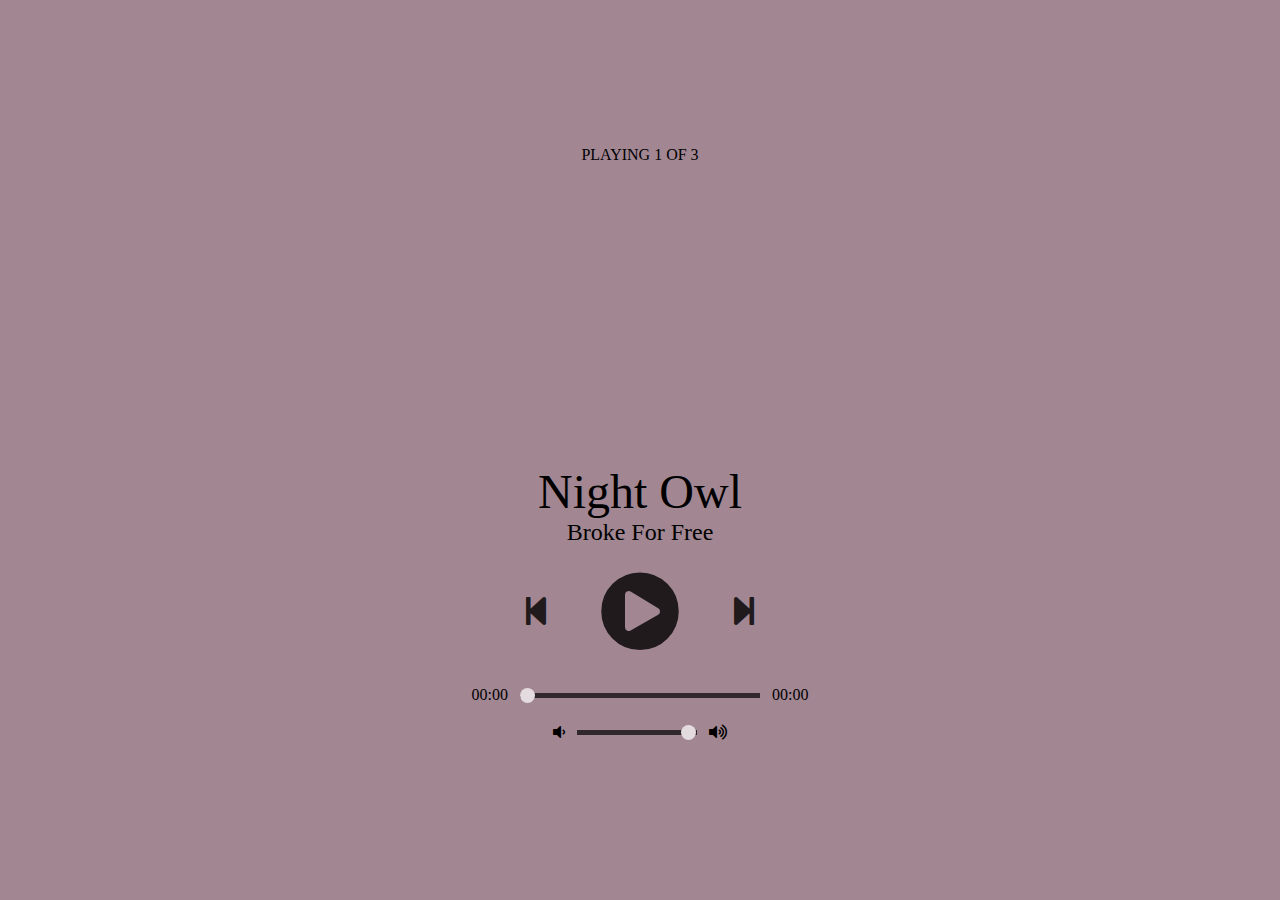
<file: index.html>
<!DOCTYPE html>
<html lang="en">
  <head>
    <meta charset="UTF-8" />
    <meta name="viewport" content="width=device-width, initial-scale=1.0" />
    <title>Music</title>
    <link
      rel="stylesheet"
      href="https://cdnjs.cloudflare.com/ajax/libs/font-awesome/5.13.0/css/all.min.css"
    />
    <link rel="stylesheet" href="css/style.css" />
  </head>
  <body>
    <div class="player">
      <div class="details">
        <div class="now-playing">PLAYING X OF Y</div>
        <div class="track-art"></div>
        <div class="track-name">Track Name</div>
        <div class="track-artist">Track Artist</div>
      </div>
      <div class="buttons">
        <div class="prev-track" onclick="prevTrack()">
          <i class="fa fa-step-backward fa-2x"></i>
        </div>
        <div class="playpause-track" onclick="playpauseTrack()">
          <i class="fa fa-play-circle fa-5x"></i>
        </div>
        <div class="next-track" onclick="nextTrack()">
          <i class="fa fa-step-forward fa-2x"></i>
        </div>
      </div>
      <div class="slider_container">
        <div class="current-time">00:00</div>
        <input
          type="range"
          min="1"
          max="100"
          value="0"
          class="seek_slider"
          onchange="seekTo()"
        />
        <div class="total-duration">00:00</div>
      </div>
      <div class="slider_container">
        <i class="fa fa-volume-down"></i>
        <input
          type="range"
          min="1"
          max="100"
          value="99"
          class="volume_slider"
          onchange="setVolume()"
        />
        <i class="fa fa-volume-up"></i>
      </div>
    </div>

    <script src="main.js"></script>
  </body>
</html>
</file>
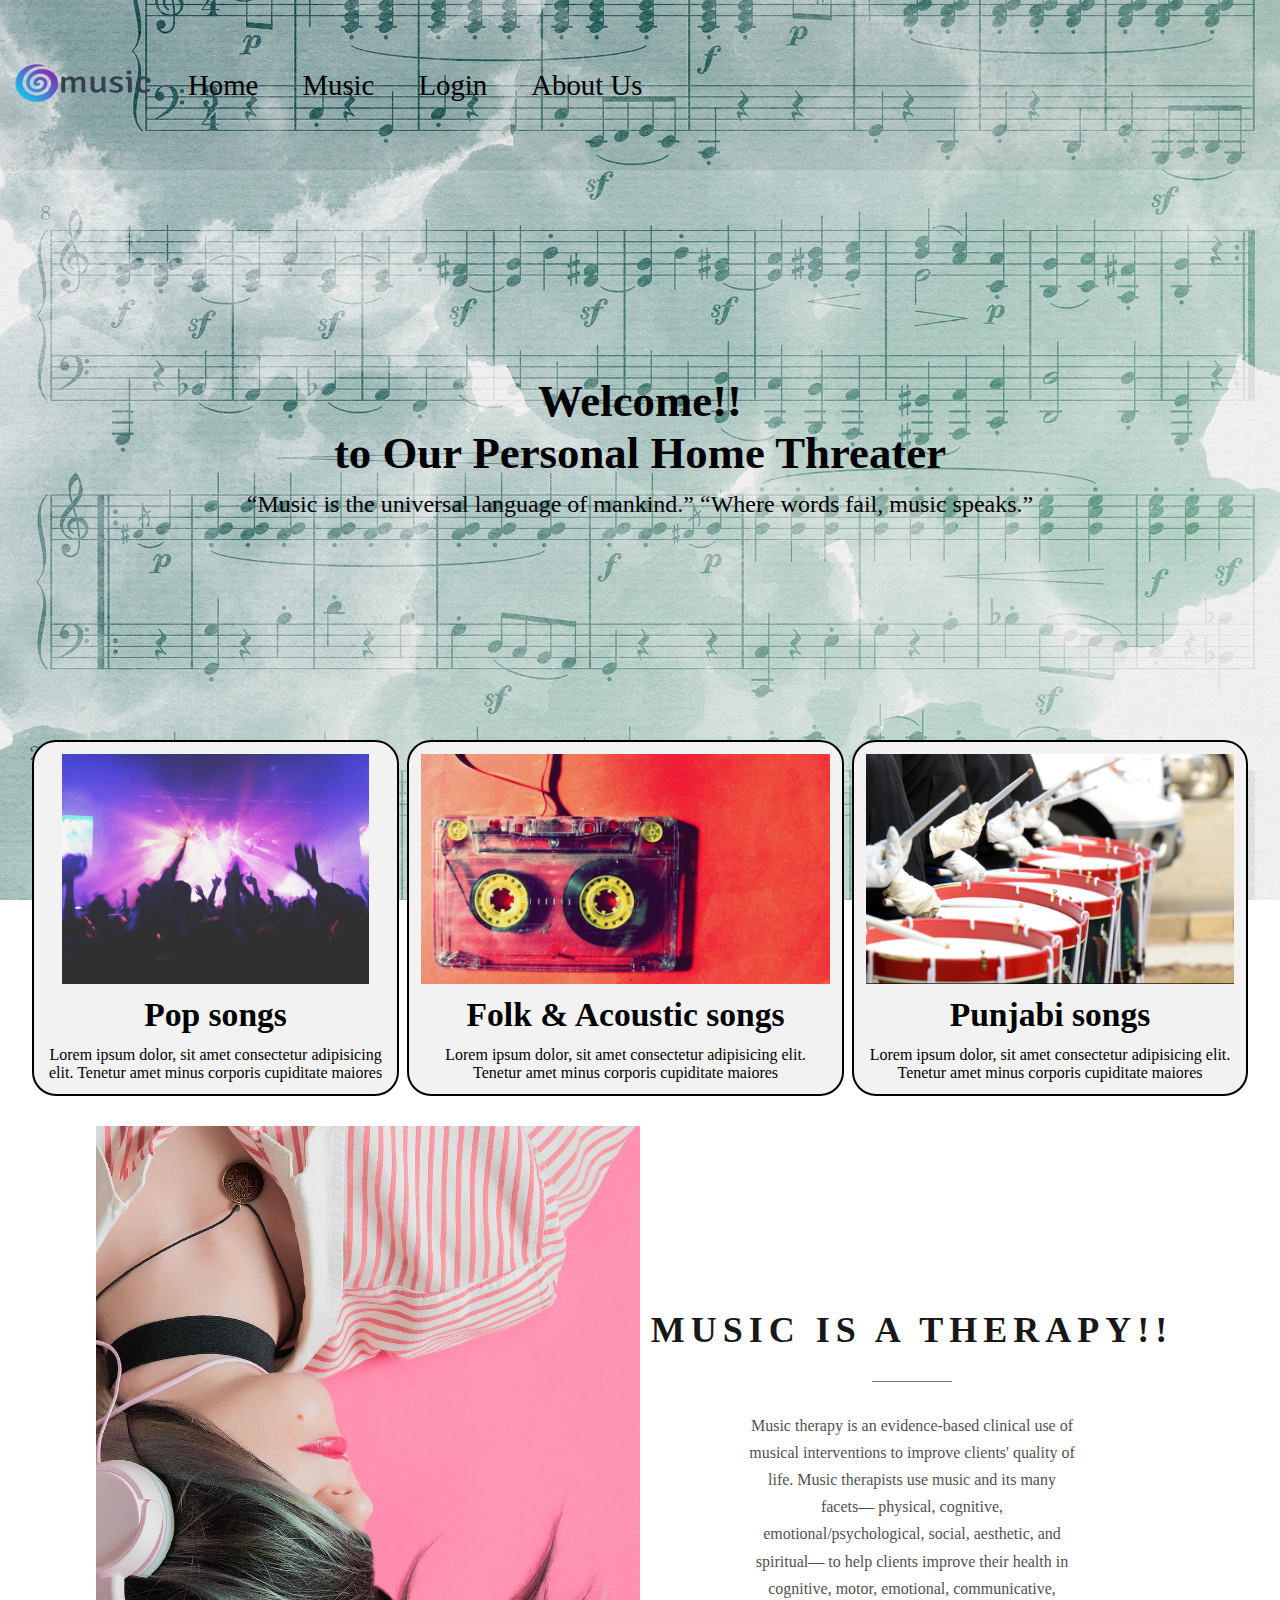
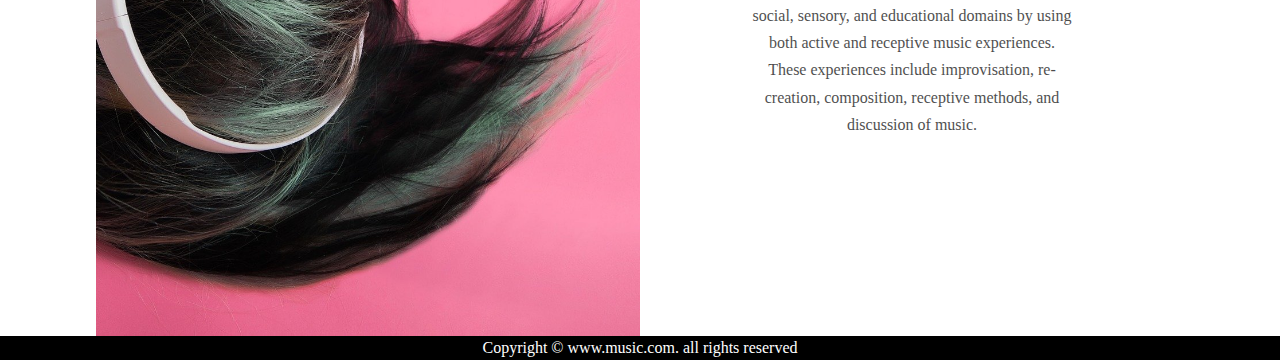
<file: index2.html>
<!DOCTYPE html>
<html lang="en">
  <head>
    <meta charset="UTF-8" />
    <meta name="viewport" content="width=device-width, initial-scale=1.0" />
    <title>Music Player</title>
    <link rel="stylesheet" href="css/style2.css" />
  </head>
  <body>
    <nav id="navbar">
      <div id="logo">
        <img src="image/logo.png" />
      </div>
      <ul>
        <li class="item"><a href="#home">Home</a></li>
        <li class="item"><a href="index.html">Music</a></li>
        <li class="item"><a href="login.html">Login</a></li>
        <li class="item"><a href="about.html">About Us</a></li>
      </ul>
    </nav>
    <section id="home">
      <h1 class="h-primary">
        Welcome!!<br />
        to Our Personal Home Threater
      </h1>
      <p>
        “Music is the universal language of mankind.” “Where words fail, music
        speaks.”
      </p>
    </section>
    <section class="music">
      <div id="music">
        <div class="box">
          <img src="image/pop.jpg" alt="" />
          <h2 class="h-secondary center">Pop songs</h2>
          <p class="center">
            Lorem ipsum dolor, sit amet consectetur adipisicing elit. Tenetur
            amet minus corporis cupiditate maiores
          </p>
        </div>
        <div class="box">
          <img src="image/folk.jpg" alt="" />
          <h2 class="h-secondary center">Folk & Acoustic songs</h2>
          <p class="center">
            Lorem ipsum dolor, sit amet consectetur adipisicing elit. Tenetur
            amet minus corporis cupiditate maiores
          </p>
        </div>
        <div class="box">
          <img src="image/pun.jpg" alt="" />
          <h2 class="h-secondary center">Punjabi songs</h2>
          <p class="center">
            Lorem ipsum dolor, sit amet consectetur adipisicing elit. Tenetur
            amet minus corporis cupiditate maiores
          </p>
        </div>
      </div>
    </section>
    <section id="about">
      <div class="image"></div>
      <div class="content">
        <h2>Music is a Therapy!!</h2>
        <span> </span>
        <p>
          Music therapy is an evidence-based clinical use of musical
          interventions to improve clients' quality of life. Music therapists
          use music and its many facets— physical, cognitive,
          emotional/psychological, social, aesthetic, and spiritual— to help
          clients improve their health in cognitive, motor, emotional,
          communicative, social, sensory, and educational domains by using both
          active and receptive music experiences. These experiences include
          improvisation, re-creation, composition, receptive methods, and
          discussion of music.
        </p>
      </div>
    </section>
    <footer>
      <div class="center">
        Copyright &copy; www.music.com. all rights reserved
      </div>
    </footer>
  </body>
</html>
</file>
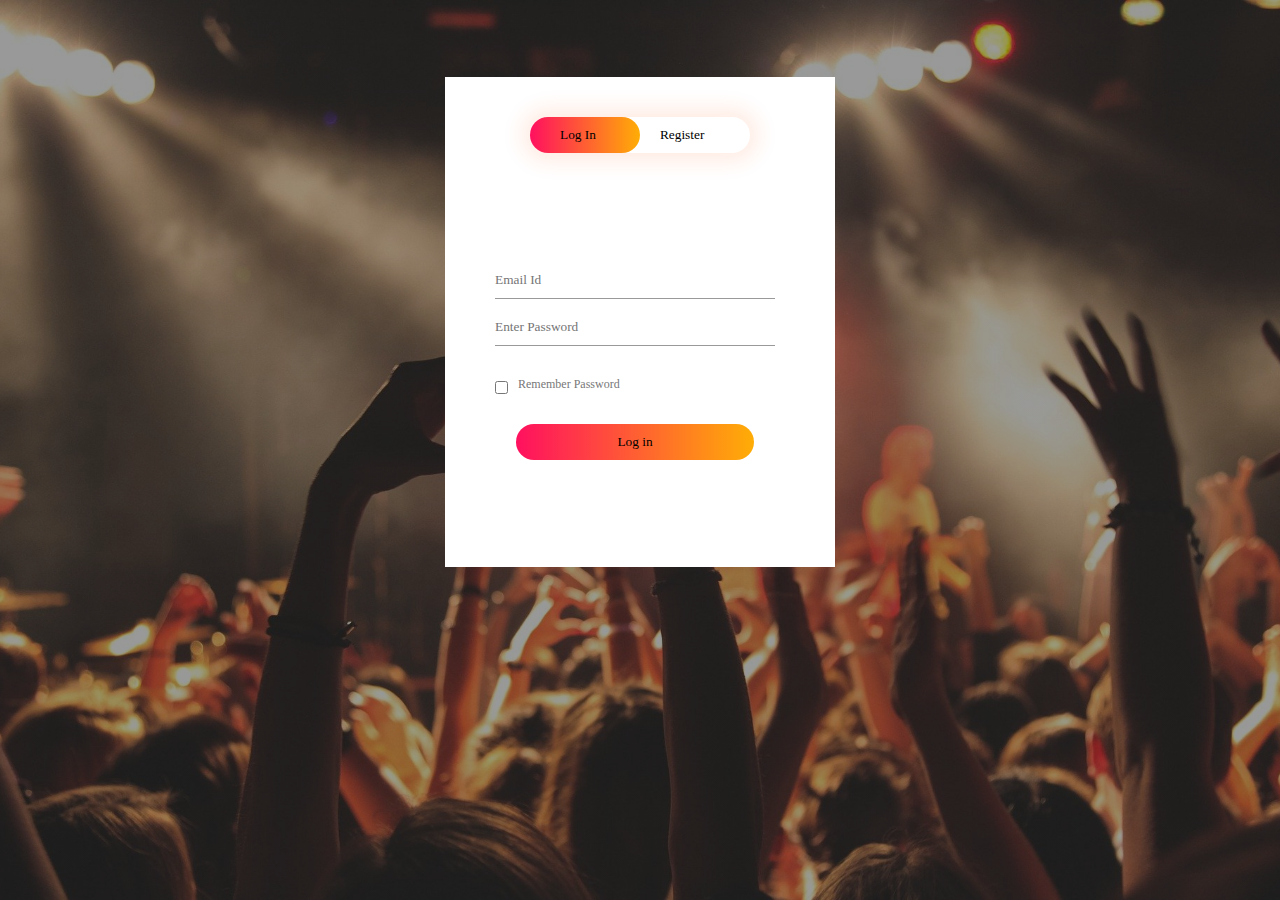
<file: login.html>
<!DOCTYPE html>
<html lang="en">
  <head>
    <meta charset="UTF-8" />
    <meta name="viewport" content="width=device-width, initial-scale=1.0" />
    <title>Login and Registeration</title>
    <link rel="stylesheet" href="css/login.css" />
  </head>
  <body>
    <div class="hero">
      <div class="form-box">
        <div class="button-box">
          <div id="btn"></div>
          <button type="button" class="toggle-btn" onclick="login()">
            Log In
          </button>
          <button type="button" class="toggle-btn" onclick="register()">
            Register
          </button>
        </div>
        <form id="login" class="input-group">
          <input
            type="email"
            class="input-field"
            placeholder="Email Id"
            required
          />
          <input
            type="text"
            class="input-field"
            placeholder="Enter Password"
            required
          />
          <input type="checkbox" class="check-box" /><span>
            Remember Password</span
          >
          <button type="submit" class="submit-btn">Log in</button>
        </form>
        <form id="register" class="input-group">
          <input
            type="email"
            class="input-field"
            placeholder="Email Id"
            required
          />

          <input
            type="date of birth"
            class="input-field"
            placeholder="date of birth"
            required
          />

          <input
            type="text"
            class="input-field"
            placeholder="Enter Password"
            required
          />
          <input type="checkbox" class="check-box" /><span>
            I agree to the terms and condition</span
          >
          <button type="submit" class="submit-btn">Register</button>
        </form>
      </div>
    </div>
    <script>
      var x = document.getElementById("login");
      var y = document.getElementById("register");
      var z = document.getElementById("btn");

      function register() {
        x.style.left = "-400px";
        y.style.left = "50px";
        z.style.left = "110px";
      }
      function login() {
        x.style.left = "50px";
        y.style.left = "450px";
        z.style.left = "0px";
      }
    </script>
  </body>
</html>
</file>
<file: css/style.css>
body { 
    background-color: lightgreen; 
    transition: background-color .5s; 
  } 
  .player { 
    height: 95vh; 
    display: flex; 
    align-items: center; 
    flex-direction: column; 
    justify-content: center; 
  } 
    
  .details { 
    display: flex; 
    align-items: center; 
    flex-direction: column; 
    justify-content: center; 
    margin-top: 25px; 
  } 
    
  .track-art { 
    margin: 25px; 
    height: 250px; 
    width: 250px; 
    background-image: URL( 
       "https://source.unsplash.com/Qrspubmx6kE/640x360"); 
    background-size: cover; 
    background-position: center; 
    border-radius: 15%; 
  } 
  .now-playing { 
    font-size: 1rem; 
    font-family: 'Balsamiq Sans', cursive;
  } 
    
  .track-name { 
    font-size: 3rem; 
    font-family: 'Balsamiq Sans', cursive;
  } 
    
  .track-artist { 
    font-size: 1.5rem; 
    font-family: 'Balsamiq Sans', cursive;
  } 
  .buttons { 
    display: flex; 
    flex-direction: row; 
    align-items: center; 
  } 
    
  .playpause-track, 
  .prev-track, 
  .next-track { 
    padding: 25px; 
    opacity: 0.8; 
    transition: opacity .2s; 
  } 
  .playpause-track:hover, 
  .prev-track:hover, 
  .next-track:hover { 
    opacity: 1.0; 
  } 
  .slider_container { 
    width: 75%; 
    max-width: 400px; 
    display: flex; 
    justify-content: center; 
    align-items: center; 
  } 
  .seek_slider, .volume_slider { 
    -webkit-appearance: none; 
    -moz-appearance: none; 
    appearance: none; 
    height: 5px; 
    background: black; 
    opacity: 0.7; 
    -webkit-transition: .2s; 
    transition: opacity .2s; 
  } 
  .seek_slider::-webkit-slider-thumb, 
  .volume_slider::-webkit-slider-thumb { 
    -webkit-appearance: none; 
    -moz-appearance: none; 
    appearance: none; 
    width: 15px; 
    height: 15px; 
    background: white; 
    cursor: pointer; 
    border-radius: 50%; 
  } 
  .seek_slider:hover, 
  .volume_slider:hover { 
    opacity: 1.0; 
  } 
    
  .seek_slider { 
    width: 60%; 
  } 
    
  .volume_slider { 
    width: 30%; 
  } 
    
  .current-time, 
  .total-duration { 
    padding: 10px; 
  } 
    
  i.fa-volume-down, 
  i.fa-volume-up { 
    padding: 10px; 
  } 
  i.fa-play-circle, 
  i.fa-pause-circle, 
  i.fa-step-forward, 
  i.fa-step-backward { 
    cursor: pointer; 
  }
</file>
<file: css/style2.css>
* {
  margin: 0;
  padding: 0;
}
:root {
  --navbar-height: 59px;
}
#navbar {
  display: flex;
  align-items: center;
  position: relative;
  top: 0px;
}
#navbar::before {
  content: "";
  background-color: black;
  position: absolute;
  top: 0px;
  left: 0px;
  height: 100%;
  width: 100%;
  z-index: -1;
  opacity: 0.4;
}
#logo {
  margin: 5px 3px;
}
#logo img {
  height: 150px;
  margin: 3px 5px;
}
#navbar ul {
  display: flex;
}
#navbar ul li {
  list-style: none;
  font-size: 1.8rem;
  font-family: "Balsamiq Sans", cursive;
}
#navbar ul li a {
  color: black;
  display: block;
  padding: 1px 22px;
  border-radius: 20px;
  text-decoration: none;
}
#navbar ul li a:hover {
  color: black;
  background-color: white;
}
#home {
  display: flex;
  flex-direction: column;
  padding: 30px 200px;
  height: 480px;
  justify-content: center;
  align-items: center;
}
#home::before {
  content: "";
  position: absolute;
  background: url("../image/bg2.jpg") no-repeat center center/cover;
  height: 100%;
  top: 0px;
  left: 0px;
  width: 100%;
  z-index: -1;
  opacity: 0.89;
}
#home h1 {
  color: black;
  text-align: center;
  font-size: 2 rem;
  font-family: "Balsamiq Sans", cursive;
}
#home p {
  color: black;
  text-align: center;
  font-size: 1.5rem;
  font-family: "Balsamiq Sans", cursive;
}
#music {
  margin: 28px;
  display: flex;
}
#music .box {
  border: 2px solid black;
  border: 2px solid black;
  padding: 12px;
  margin: 2px 4px;
  border-radius: 24px;
  background: #f2f2f2;
}
#music .box img {
  height: 230px;
  margin: auto;
  display: block;
}
#music .box p {
  font-family: "Balsamiq Sans", cursive;
}
#about {
  display: grid;
  grid-template-columns: 1fr 1fr;
  min-height: 90vh;
  width: 85vw;
  margin: 0 auto;
}
footer {
  background: black;
  color: white;
  padding: 3px 20px;
  font-family: "Balsamiq Sans", cursive;
}
.image {
  background: url("../image/girl-1990347_1920.jpg") center/cover no-repeat;
}
.content {
  background: #fff;
  display: flex;
  justify-content: center;
  flex-direction: column;
  align-items: center;
}
.content h2 {
  text-transform: uppercase;
  font-size: 36px;
  letter-spacing: 6px;
  opacity: 0.9;
  font-family: "Balsamiq Sans", cursive;
}
.content span {
  height: 0.5px;
  width: 80px;
  background: #777;
  margin: 30px 0;
}
.content p {
  padding-bottom: 15px;
  font-weight: 300;
  font-family: "Balsamiq Sans", cursive;
  opacity: 0.7;
  width: 60%;
  text-align: center;
  margin: 0 auto;
  line-height: 1.7;
}
@media (max-width: 992px) {
  #about {
    grid-template-columns: 1fr;
    width: 100%;
  }
  .image {
    height: 100vh;
  }
  .content {
    height: 100vh;
  }
  .content h2 {
    font-size: 20px;
    margin-top: 50px;
  }
  .content span {
    margin: 20px 0;
  }
  .content p {
    font-size: 14px;
  }
}
.h-primary {
  font-family: "Balsamiq Sans", cursive;
  font-size: 2.8rem;
  padding: 12px;
}
.h-secondary {
  font-family: "Balsamiq Sans", cursive;
  font-size: 2.1rem;
  padding: 12px;
}
.center {
  text-align: center;
}
</file>
<file: css/login.css>
* {
  margin: 0;
  padding: 0;
  font-family: "Balsamiq Sans", cursive;
}
.hero {
  height: 100%;
  width: 100%;
  background-image: linear-gradient(rgba(0, 0, 0, 0.4), rgba(0, 0, 0, 0.4)),
    url("../image/concert-768722_1920.jpg");
  background-position: center;
  background-size: cover;
  position: absolute;
}
.form-box {
  width: 380px;
  height: 480px;
  position: relative;
  margin: 6% auto;
  background: #fff;
  padding: 5px;
  overflow: hidden;
}
.button-box {
  width: 220px;
  margin: 35px auto;
  position: relative;
  box-shadow: 0 0 20px 9px #ff61241f;
  border-radius: 30px;
}
.toggle-btn {
  padding: 10px 30px;
  cursor: pointer;
  background: transparent;
  border: 0;
  outline: none;
  position: relative;
}
#btn {
  top: 0;
  left: 0;
  position: absolute;
  width: 110px;
  height: 100%;
  background: linear-gradient(to right, #ff105f, #ffad06);
  border-radius: 30px;
  transition: 0.5s;
}
.input-group {
  top: 180px;
  position: absolute;
  width: 280px;
  transition: 0.5s;
}
.input-field {
  width: 100%;
  padding: 10px 0;
  margin: 5px 0;
  border-left: 0;
  border-top: 0;
  border-right: 0;
  border-bottom: 1px solid #999;
  outline: none;
  background: transparent;
}
.submit-btn {
  width: 85%;
  padding: 10px 30px;
  cursor: pointer;
  display: block;
  margin: auto;
  background: linear-gradient(to right, #ff105f, #ffad06);
  border: 0;
  outline: none;
  border-radius: 30px;
}
.check-box {
  margin: 30px 10px 30px 0;
}
span {
  color: #777;
  font-size: 12px;
  bottom: 68px;
  position: absolute;
}
#login {
  left: 50px;
}
#register {
  left: 450px;
}
</file>
